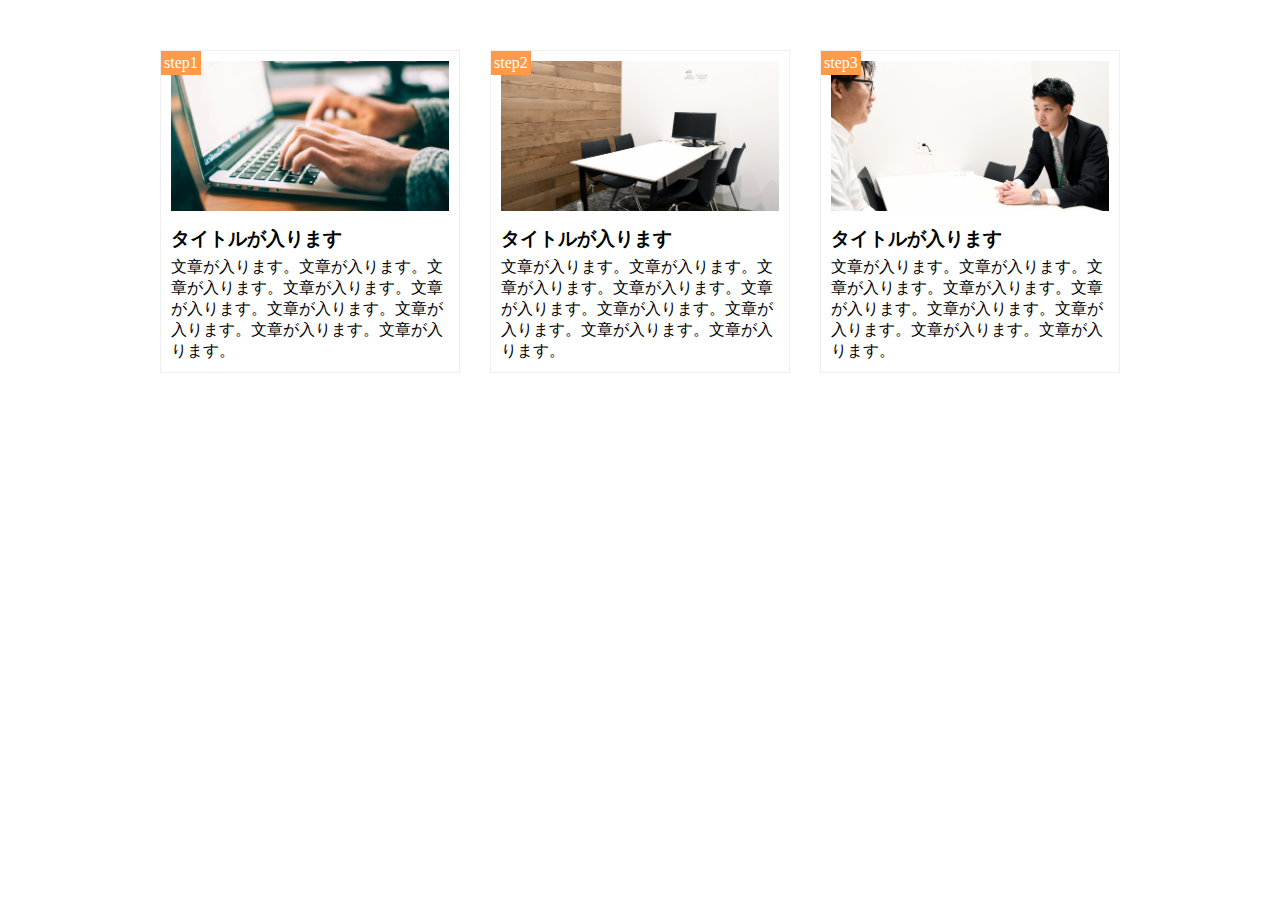
<file: 1-10/index.html>
<!DOCTYPE html>
<html lang="ja">
<head>
<meta charset="utf-8">
<meta name="viewpoint" content="width=device-width,initial-scale=1.0">
<link rel="stylesheet" href="https://maxcdn.bootstrapcdn.com/font-awesome/4.7.0/css/font-awesome.min.css">
<link rel="stylesheet" href="style.css">
<title>演習問題1-10</title>
</head>
<body>

<main class="clearfix">
	<div class="step-box">
		<div class="step-img1"></div>
		<span class="step-num">step1</span>
		<h3 class="title">タイトルが入ります</h3>
		<p class="text">文章が入ります。文章が入ります。文章が入ります。文章が入ります。文章が入ります。文章が入ります。文章が入ります。文章が入ります。文章が入ります。</p>
    </div>

    <div class="step-box">
      <div class="step-img2"></div>
      <span class="step-num">step2</span>
      <h3 class="title">タイトルが入ります</h3>
      <p class="text">文章が入ります。文章が入ります。文章が入ります。文章が入ります。文章が入ります。文章が入ります。文章が入ります。文章が入ります。文章が入ります。</p>
    </div>
 
    <div class="step-box">
      <div class="step-img3"></div>
      <span class="step-num">step3</span>
      <h3 class="title">タイトルが入ります</h3>
      <p class="text">文章が入ります。文章が入ります。文章が入ります。文章が入ります。文章が入ります。文章が入ります。文章が入ります。文章が入ります。文章が入ります。</p>
    </div>
  </main>
</body>
</html>
</file>
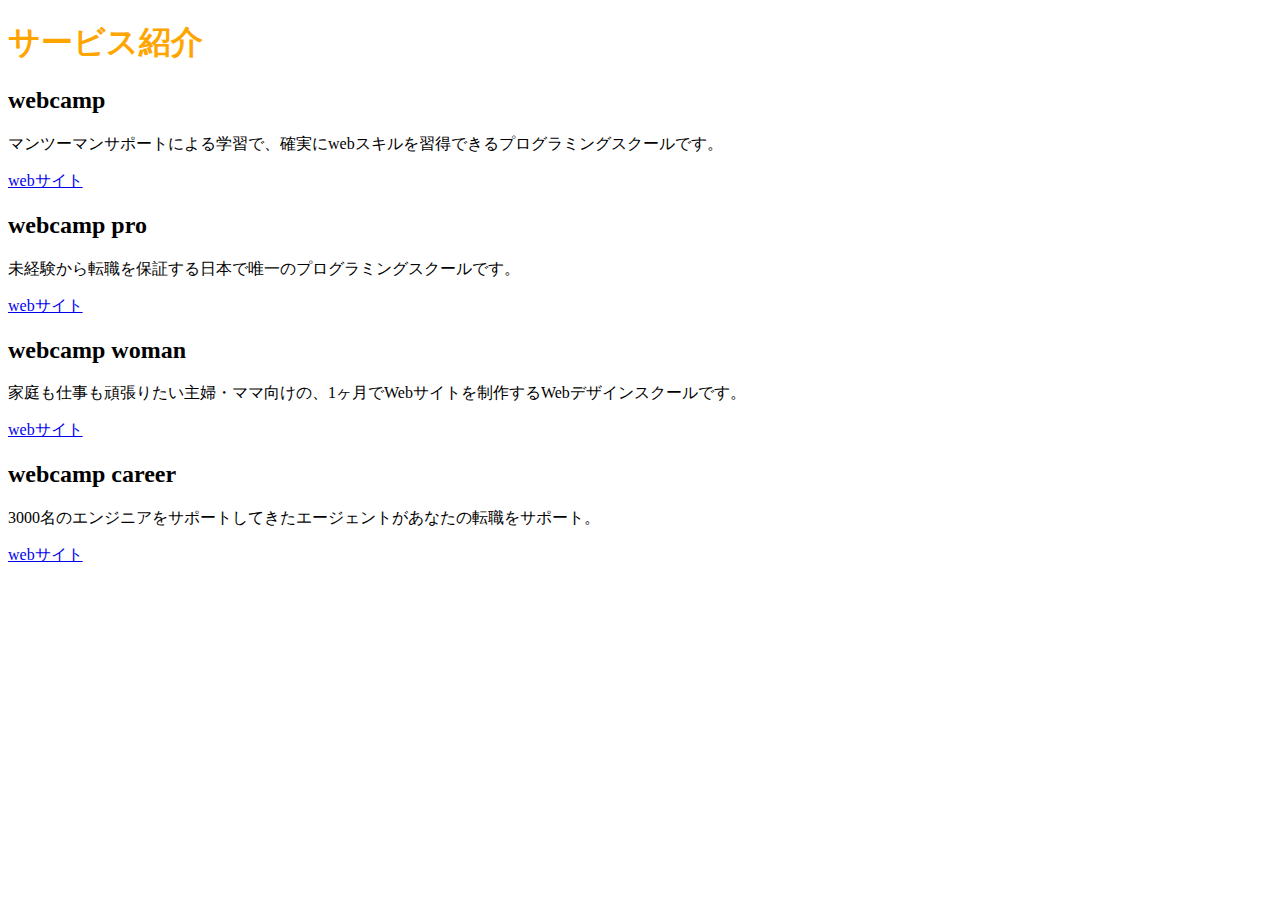
<file: 1-2/index.html>
<!DOCTYPE html>
<html lang="ja">
<head>
<meta charset="UTF-8">
<title>2-1演習</title>
<link rel="stylesheet" href="style.css" media="all">
</head>

<body>
	<h1>サービス紹介</h1>
	<h2>webcamp</h2>
	<p>マンツーマンサポートによる学習で、確実にwebスキルを習得できるプログラミングスクールです。</p>
<a href="https://web-camp.io">webサイト</a>
	<h2>webcamp pro</h2>
	<p>未経験から転職を保証する日本で唯一のプログラミングスクールです。</p>
<a href="http://web-camp.io/pro">webサイト</a>
	<h2>webcamp woman</h2>
  	<p>家庭も仕事も頑張りたい主婦・ママ向けの、1ヶ月でWebサイトを制作するWebデザインスクールです。</p>
 <a href="http://web-camp.io/woman/">webサイト</a>
	<h2>webcamp career</h2>
   <p>3000名のエンジニアをサポートしてきたエージェントがあなたの転職をサポート。</p>
<a href="http://web-camp.io/career/">webサイト</a>
</body>
</html>
</file>
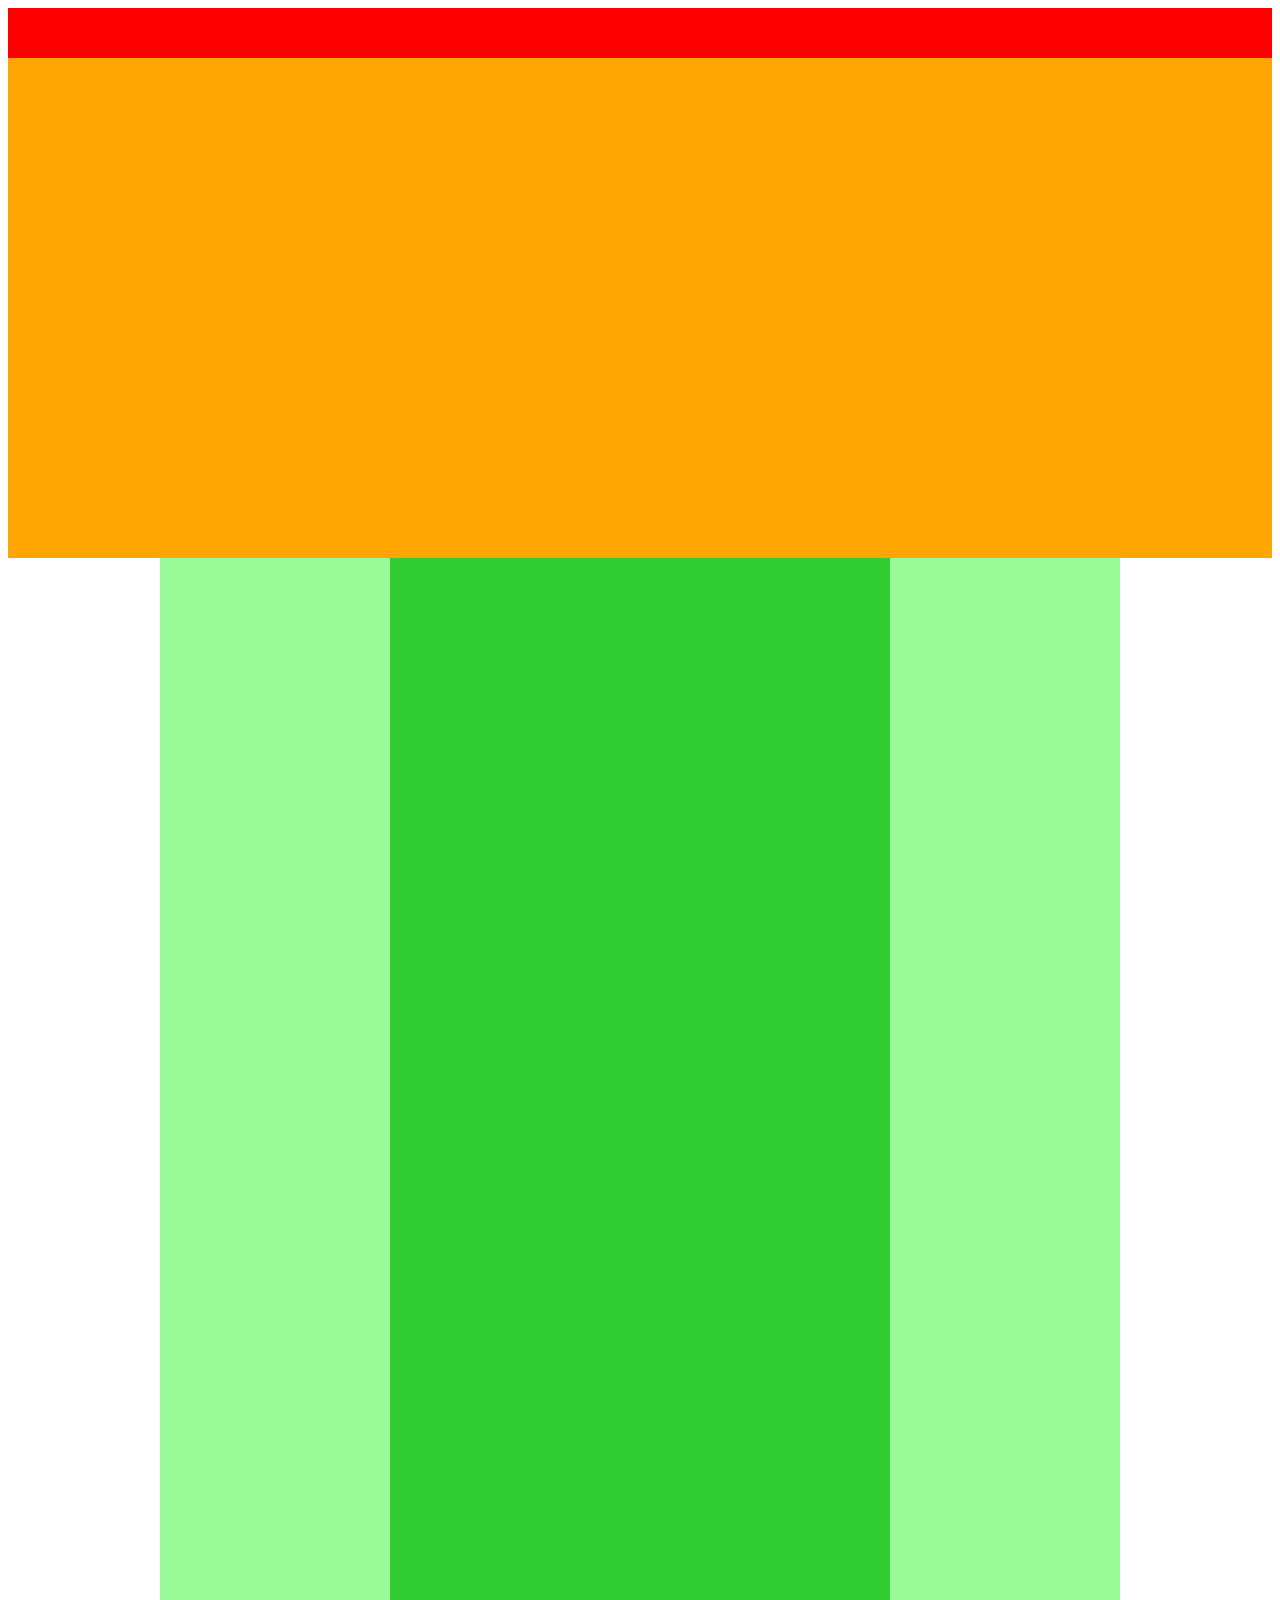
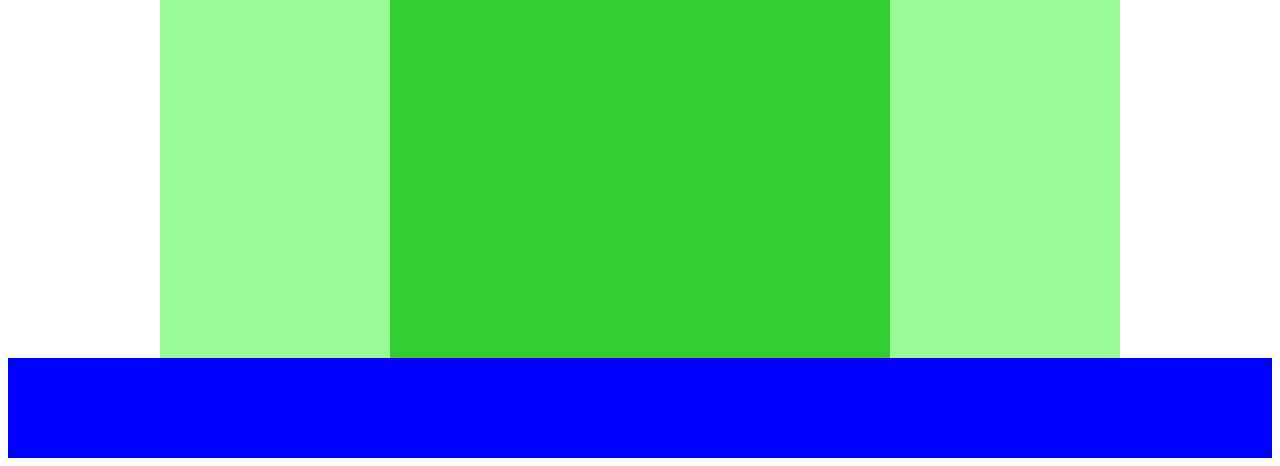
<file: 1-4/index.html>
<!DOCTYPE html>
<html lang="ja">
<head>
	<meta charset="UTF-8">
	<link rel="stylesheet" href="style.css">
	<title>演習問題1-4</title>
</head>
<body>
<!-- header用のdiv-->
<div class="header"></div>

<!--main-visual用のdiv-->
<div class="main-visual"></div>

<!--main用のdiv-->
<div class="main clearfix">
	<div class="sidebar-left"></div>
	<div class="blog"></div>
	<div class="sidebar-right"></div>
</div>

<!--footer用の-->
<div class="footer"></div>
</body>
</html>
</file>
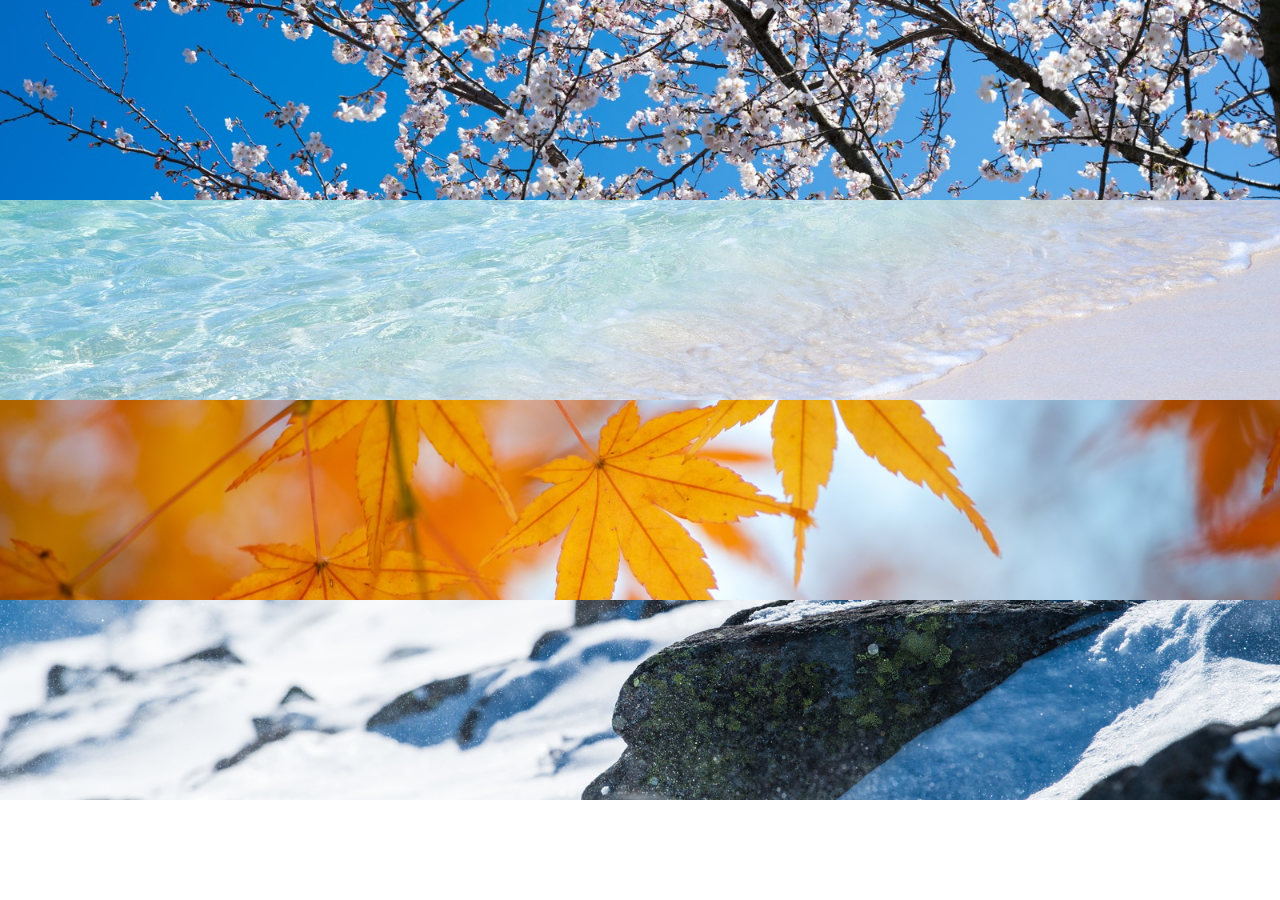
<file: 1-6/index.html>
<!DOCTYPE html>
<html lang="ja">
<head>
<meta charset="utf-8">
<link rel="stylesheet" href="style.css">
<title>演習問題1-6</title>
</head>

<body>
<div class="box1"></div>
<div class="box2"></div>
<div class="box3"></div>
<div class="box4"></div>
</body>
</html>
</file>
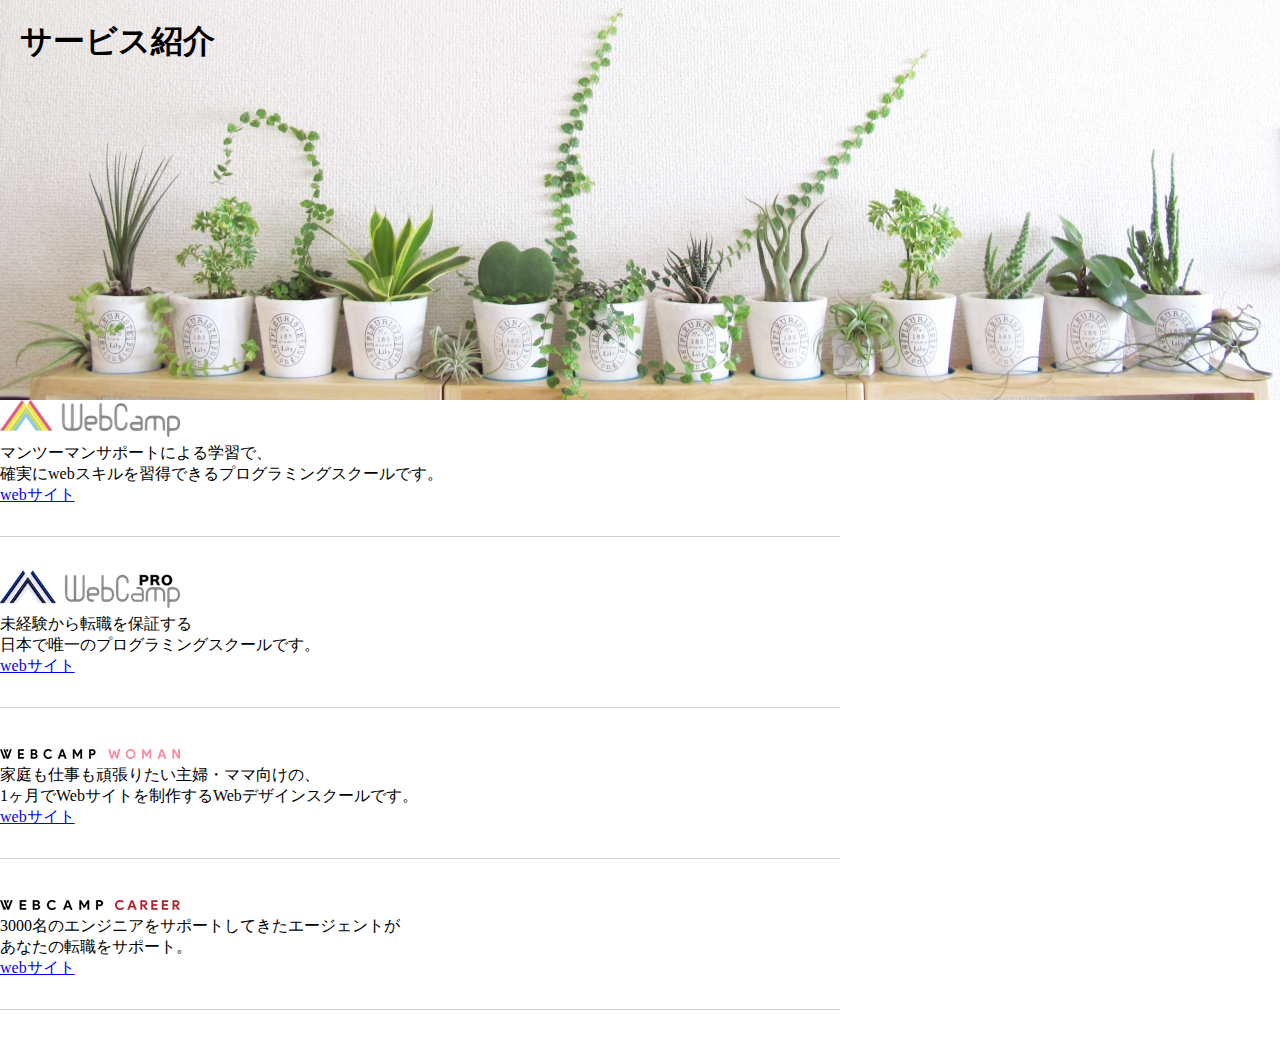
<file: 1-7/index.html>
<!DOCTYPE html>
<html lang="ja">
<head>
<meta charset="UTF-8">
<link rel="stylesheet" href="style.css">
<title>演習問題1-7</title>
</head>
<body>
 <section class="main-visual">
 	<h1 class="headline">サービス紹介</h1>
 </section>
 <main>
 	<section class="service1">
 		<h2><img src="img/wc-logo.png" alt="ロゴ"></h2>
 		<p>マンツーマンサポートによる学習で、<br>
 		確実にwebスキルを習得できるプログラミングスクールです。</p>
 		<a href="https://web-camp.io">webサイト</a>
 	</section>

 	<section class="service2">
 		<h2><img src="img/wcp-logo.png" alt="ロゴ"></h2>
 		<p>未経験から転職を保証する<br>
 		日本で唯一のプログラミングスクールです。</p>
 		<a href="https://web-camp.io/pro/">webサイト</a>
 	</section>

 	<section class="service3">
 		<h2><img src="img/wcw-logo.png" alt="ロゴ"></h2>
 		<p>家庭も仕事も頑張りたい主婦・ママ向けの、<br>
 		1ヶ月でWebサイトを制作するWebデザインスクールです。</p>
 		<a href="https://web-camp.io/woman/">webサイト</a>
 	</section>

 	<section class="service4">
 		<h2><img src="img/wcc-logo.png" alt="ロゴ"></h2>
 		<p>3000名のエンジニアをサポートしてきたエージェントが<br>
 		あなたの転職をサポート。</p>
 		<a href="https://web-camp.io/career/">webサイト</a>
 	</section>
</main>
</body>
</html>
</file>
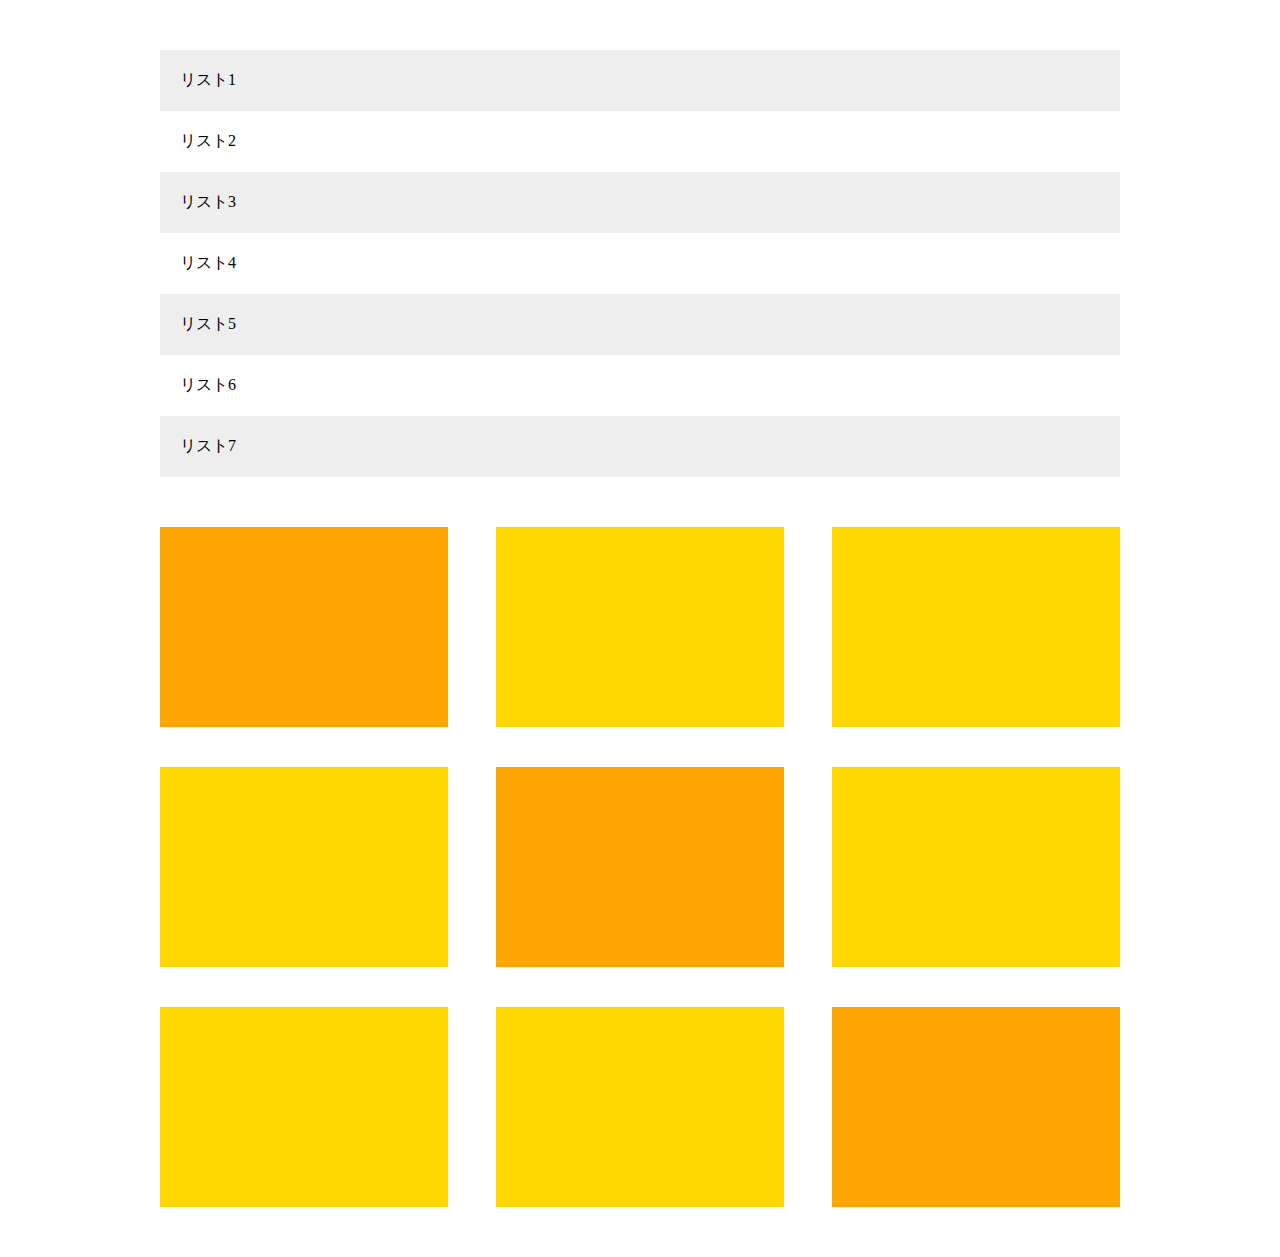
<file: 1-8/index.html>
<!DOCTYPE html>
<html lang="ja">
<head>
<meta charset="utf-8">
<link rel="stylesheet" href="style.css">
<title>演習問題1-8</title>
</head>
<body>
	<main>
		<ul class="list">
			<li class="a">リスト1</li>
			<li class="a">リスト2</li>
			<li class="a">リスト3</li>
			<li class="a">リスト4</li>
			<li class="a">リスト5</li>
			<li class="a">リスト6</li>
			<li class="a">リスト7</li>
		</ul>

 <div class="clearfix">
	  <div class="box"></div>
	  <div class="box"></div>
      <div class="box"></div>
      <div class="box"></div>
      <div class="box"></div>
      <div class="box"></div>
      <div class="box"></div>
      <div class="box"></div>
      <div class="box"></div>
    </div>
  </main>
</body>
</html>
</file>
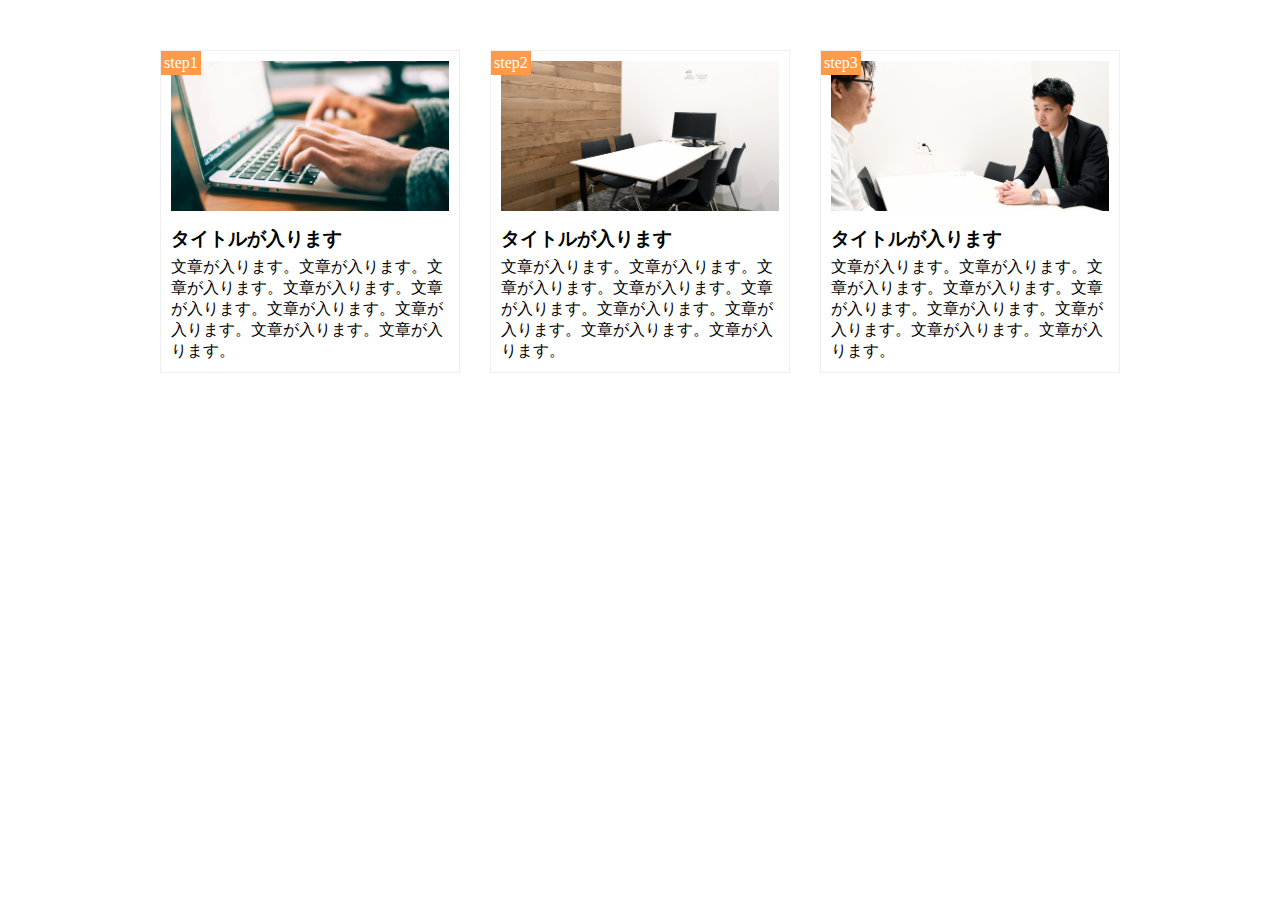
<file: 1-9/index.html>
<!DOCTYPE html>
<html lang="ja">
<head>
<meta charset="utf-8">
<link rel="stylesheet" href="https://maxcdn.bootstrapcdn.com/font-awesome/4.7.0/css/font-awesome.min.css">
<link rel="stylesheet" href="style.css">
<title>演習問題1-9</title>
</head>
<body>

<main class="clearfix">
	<div class="step-box">
		<div class="step-img1"></div>
		<span class="step-num">step1</span>
		<h3 class="title">タイトルが入ります</h3>
		<p class="text">文章が入ります。文章が入ります。文章が入ります。文章が入ります。文章が入ります。文章が入ります。文章が入ります。文章が入ります。文章が入ります。</p>
    </div>

    <div class="step-box">
      <div class="step-img2"></div>
      <span class="step-num">step2</span>
      <h3 class="title">タイトルが入ります</h3>
      <p class="text">文章が入ります。文章が入ります。文章が入ります。文章が入ります。文章が入ります。文章が入ります。文章が入ります。文章が入ります。文章が入ります。</p>
    </div>

    <div class="step-box">
      <div class="step-img3"></div>
      <span class="step-num">step3</span>
      <h3 class="title">タイトルが入ります</h3>
      <p class="text">文章が入ります。文章が入ります。文章が入ります。文章が入ります。文章が入ります。文章が入ります。文章が入ります。文章が入ります。文章が入ります。</p>
    </div>
  </main>
</body>
</html>
</file>
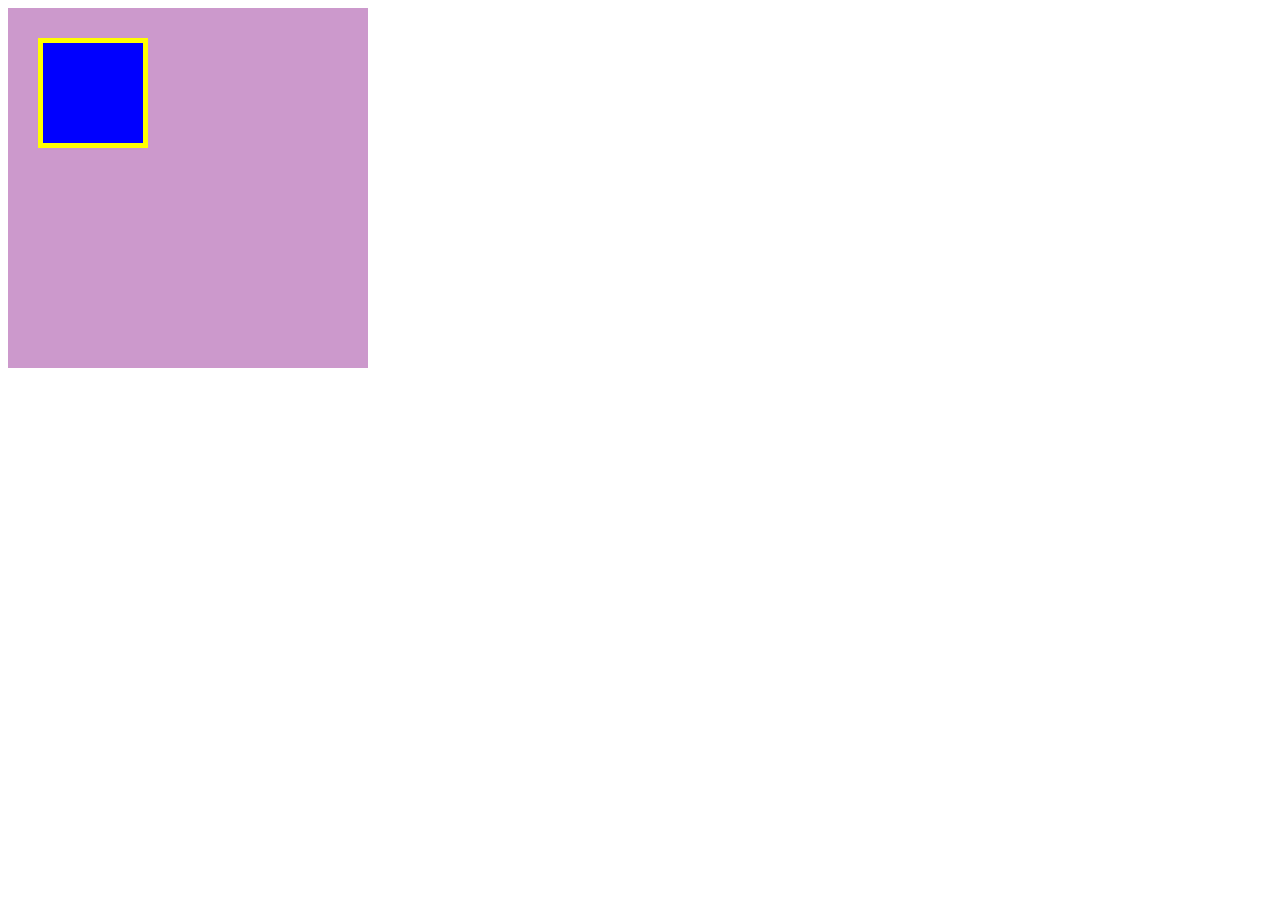
<file: 1-3/box.html>
<!DOCTYPE html>
<html>
<head>
 <meta charset="UTF-8">
 <!-- CSSファイルの読み込み -->
 <link rel="stylesheet" href="box.css">
 <title>BOX</title>
</head>
<body>
 <!-- box1用のdiv -->
 <div class="box1">
 	<div class="box2"></div>
 </div>
</body>
</html>
</file>
<file: 1-10/style.css>
* {
	margin: 0;
	padding: 0;
	box-sizing: border-box;
}

.clearfix::after {
	content: "";
	display: block;
	clear: both;
}

main {
	width: 960px;
	margin: 50px auto;
}
 
.step-box {
	float: left;
	width: 300px;
	margin-right: 30px;
	padding: 10px;
	position: relative;
	border: 1px solid #eee;
}

.step-box:last-child {
	margin-right: 0 ;
}

.step-img1{
  height: 150px;
  background-image: url(img/flow01.png);
  background-size: cover;
  background-position: bottom;
}

.step-img2{
  height: 150px;
  background-image: url(img/flow02.png);
  background-size: cover;
  background-position: bottom;
}

.step-img3{
  height: 150px;
  background-image: url(img/flow03.png);
  background-size: cover;
  background-position: bottom;
}

.step-num{
  position: absolute;
  top: 0;
  left: 0;
  background-color: #FF9A4B;
  color: #fff;
  padding: 3px;
}

.title{
  margin: 15px 0 5px;
}

@media screen and (max-width:768px) {
 main {
  width: 90%;
}

.step-box {
  width: 100%;
  float: none;
  margin-bottom: 20px ;
}



}
</file>
<file: 1-2/style.css>
h1{
  color: orange;
}
</file>
<file: 1-4/style.css>
{
  margin: 0;
  padding: 0; 
  box-sizing: border-box;
}

.clearfix::after{
	content: "";
	display: block;
	clear: both;
}

.main-visual {
	width: 100%;
	height: 500px;
	background-color: orange;
}

.header {
	width: 100%;
	height: 50px;
	background-color: red;
}

.main {
	width: 960px;
	margin: 0 auto;
}

.sidebar-left{
	width: 230px;
	height: 1400px;
	background-color: palegreen;
	float: left;
}

.blog {
	width: 500px;
	height: 1400px;
	background-color: limegreen;
	float: left;
}

.sidebar-right {
	width: 230px;
	height: 1400px;
	background-color: palegreen;
	float: left;
}

.footer {
	width: 100%;
	height: 100px;
	background-color: blue;
}
</file>
<file: 1-6/style.css>
* {
	margin: 0;
	padding: 0;
	box-sizing: border-box;
}

.box1 {
	height: 200px;
	background-image: url(img/box1.jpg);
	background-size: cover;
	background-position: center;
}

.box2 {
	height: 200px;
	background-image: url(img/box2.jpg);
	background-size: cover;
	background-position: center;
}
.box3 {
	height: 200px;
	background-image: url(img/box3.jpg);
	background-size: cover;
	background-position: center;
}

.box4 {
	height: 200px;
	background-image: url(img/box4.jpg);
	background-size: cover;
	background-position: center;
}
</file>
<file: 1-7/style.css>
* {
	margin: 0;
	padding: 0;
	box-sizing: border-box;
}

.main-visual {
	width: 100%;
	height: 400px;
	background-image: url(img/mv.jpg);
	background-size: cover;
	background-position: bottom;
}

.headline {
	padding: 20px;
}

main {
	width: 840px;
	height: 50 auto;
}

.service1 {
	margin-bottom: 30px;
	border-bottom: 1px solid #d1d1d1;
	padding-bottom: 30px;
}

.service2{
  margin-bottom: 30px;
  border-bottom: 1px solid #d1d1d1;
  padding-bottom: 30px;
}

.service3{
  margin-bottom: 30px;
  border-bottom: 1px solid #d1d1d1;
  padding-bottom: 30px;
}

.service4{
  margin-bottom: 30px;
  border-bottom: 1px solid #d1d1d1;
  padding-bottom: 30px;
}
</file>
<file: 1-8/style.css>
* {
	margin: 0;
	padding: 0;
	box-sizing: border-box;
}

.clearfix::after {
	content: "";
	display: block;
	clear: both;
}

main {
	width: 960px;
	margin: 50px auto;
}

.list {
	margin-bottom: 50px;
}

.a {
	padding: 20px;
	list-style: none;
}

.a:nth-child(odd) {
	background-color: #eee;
}

.box {
	background-color: #ffd700;
	width: 30%;
	height: 200px;
	float: left;
	margin-right: 5%;
	margin-bottom: 40px;
}

.box:first-child,
.box:last-child,
.box:nth-child(5) {
	background-color: orange;
}

.box:nth-child(3n) {
	margin-right: 0;
}

.box:nth-last-child(-n+3) {
	margin-bottom: 0;
}
</file>
<file: 1-9/style.css>
* {
	margin: 0;
	padding: 0;
	box-sizing: border-box;
}

.clearfix::after {
	content: "";
	display: block;
	clear: both;
}

main {
	width: 960px;
	margin: 50px auto;
}

.step-box {
	float: left;
	width: 300px;
	margin-right: 30px;
	padding: 10px;
	position: relative;
	border: 1px solid #eee;
}

.step-box:last-child {
	margin-right: 0;
}

.step-img1{
  height: 150px;
  background-image: url(img/flow01.png);
  background-size: cover;
  background-position: bottom;
}

.step-img2{
  height: 150px;
  background-image: url(img/flow02.png);
  background-size: cover;
  background-position: bottom;
}

.step-img3{
  height: 150px;
  background-image: url(img/flow03.png);
  background-size: cover;
  background-position: bottom;
}

.step-num{
  position: absolute;
  top: 0;
  left: 0;
  background-color: #FF9A4B;
  color: #fff;
  padding: 3px;
}

.title{
  margin: 15px 0 5px;
}
</file>
<file: 1-3/box.css>
.box1  {
  width: 300px;
  height: 300px;
  background-color:#CC99CC;
  padding: 30px;
}


.box2 {
  width: 100px;
  height: 100PX;
  background-color: blue;
  border: 5px solid yellow;
}
</file>
